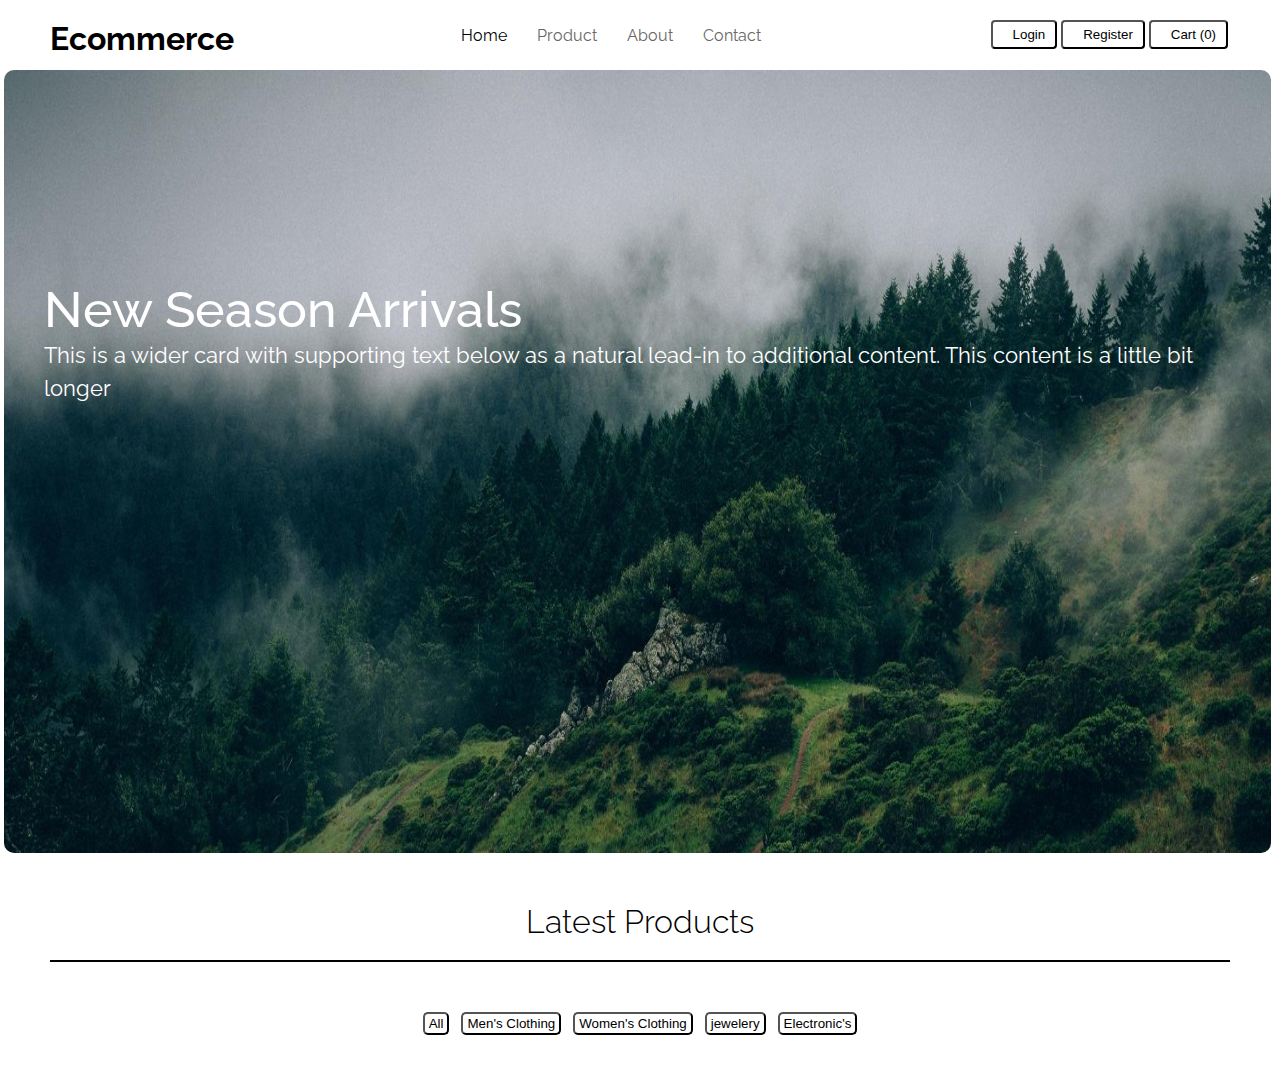
<file: index.html>
<!DOCTYPE html>
<html lang="en">
<head>
    <meta charset="UTF-8">
    <meta name="viewport" content="width=device-width, initial-scale=1.0">
    <title>Ecommerce Website</title>
    <link rel="shortcut icon" href="./images/logo.png" type="image/x-icon">
    <link rel="stylesheet" href="https://cdnjs.cloudflare.com/ajax/libs/font-awesome/6.6.0/css/all.min.css" integrity="sha512-Kc323vGBEqzTmouAECnVceyQqyqdsSiqLQISBL29aUW4U/M7pSPA/gEUZQqv1cwx4OnYxTxve5UMg5GT6L4JJg==" crossorigin="anonymous" referrerpolicy="no-referrer" />
    <link rel="stylesheet" href="index.css">
</head>
<body>
    <nav>
        <div class="logo"><h1>Ecommerce</h1></div>
        <div class="link">
            <ul>
                <li><a href="./index.html" class="home">Home</a></li>
                <li><a href="./Product/product.html">Product</a></li>
                <li><a href="./about/about.html">About</a></li>
                <li><a href="./Contact/Contact.html">Contact</a></li>
            </ul>
        </div>
        <div class="button">
            <a href="./login/login.html"><button><i class="fa-duotone fa-solid fa-arrow-right-to-bracket" style="--fa-secondary-opacity: 1;"></i>Login</button></a>
            <a href="./Register/Register.html"><button><i class="fa-solid fa-user-plus"></i>Register</button></a>
            <a href="./Cart/Cart.html"><button><i class="fa-solid fa-cart-shopping"></i><p id="cart"></p></button></a>
        </div>
    </nav>

    <nav class="mobile">
        <div class="logo"><h1>Ecommerce</h1></div>
        <div class="link">
            <ul>
                <li><a href="./index.html" class="home">Home</a></li>
                <li><a href="./Product/product.html">Product</a></li>
                <li><a href="./about/about.html">About</a></li>
                <li><a href="./Contact/Contact.html">Contact</a></li>
            </ul>
        </div>
        <div class="button">
            <a href="./login/login.html"><button><i class="fa-duotone fa-solid fa-arrow-right-to-bracket" style="--fa-secondary-opacity: 1;"></i></button></a>
            <a href="./Register/Register.html"><button><i class="fa-solid fa-user-plus"></i></button></a>
            <a href="./Cart/Cart.html"><button><i class="fa-solid fa-cart-shopping"></i><p id="cart"></p></button></a>
        </div>
    </nav>

    <div class="banner">
        <img src="./images/main.png.jpg" alt="">
        <div class="content">
            <h1>New Season Arrivals</h1>
            <p>This is a wider card with supporting text below as a natural lead-in to additional content. This content is a little bit longer</p>
        </div>
    </div>

    <h1 class="latest">Latest Products</h1>
    <div class="container">
        <div class="filter-btn">
            <button id="all">All</button>
            <button id="menBtn">Men's Clothing</button>
            <button id="womenBtn">Women's Clothing</button>
            <button id="jeweleryBtn">jewelery</button>
            <button id="electronicsBtn">Electronic's</button>
        </div>
        <div class="item-container" id="products">
        </div>
    </div>
</body>
<script src="index.js"></script>

</html>
</file>
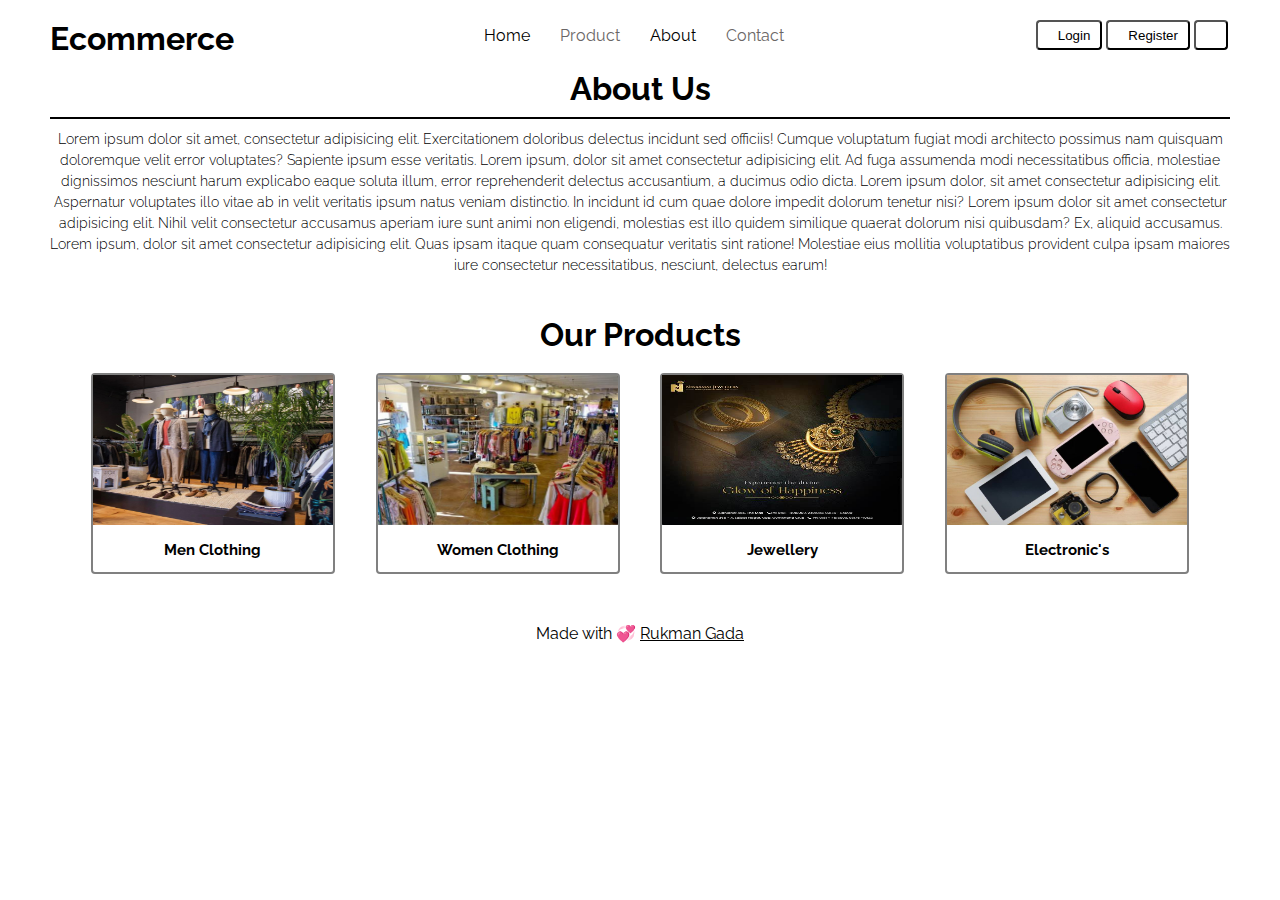
<file: about/about.html>
<!DOCTYPE html>
<html lang="en">
<head>
    <meta charset="UTF-8">
    <meta name="viewport" content="width=device-width, initial-scale=1.0">
    <title>Ecommerce Website</title>
    <link rel="shortcut icon" href="./images/logo.png" type="image/x-icon">
    <link rel="stylesheet" href="https://cdnjs.cloudflare.com/ajax/libs/font-awesome/6.6.0/css/all.min.css" integrity="sha512-Kc323vGBEqzTmouAECnVceyQqyqdsSiqLQISBL29aUW4U/M7pSPA/gEUZQqv1cwx4OnYxTxve5UMg5GT6L4JJg==" crossorigin="anonymous" referrerpolicy="no-referrer" />
    <link rel="stylesheet" href="about.css">
</head>
<body>
    <nav>
        <div class="logo"><h1>Ecommerce</h1></div>
        <div class="link">
            <ul>
                <li><a href="../index.html" class="home">Home</a></li>
                <li><a href="../Product/product.html">Product</a></li>
                <li><a href="./about.html" style="color:black">About</a></li>
                <li><a href="../Contact/Contact.html">Contact</a></li>
            </ul>
        </div>
        <div class="button">
            <a href="../login/login.html"><button><i class="fa-duotone fa-solid fa-arrow-right-to-bracket" style="--fa-secondary-opacity: 1;"></i>Login</button></a>
            <a href="../Register/Register.html"><button><i class="fa-solid fa-user-plus"></i>Register</button></a>
            <a href="../Cart/Cart.html"><button><i class="fa-solid fa-cart-shopping"></i><span id="cart"></span></button></a>
        </div>
    </nav>

    <nav class="mobile">
        <div class="logo"><h1>Ecommerce</h1></div>
        <div class="link">
            <ul>
                <li><a href="../index.html" class="home">Home</a></li>
                <li><a href="../Product/product.html">Product</a></li>
                <li><a href="./about.html">About</a></li>
                <li><a href="../Contact/Contact.html">Contact</a></li>
            </ul>
        </div>
        <div class="button">
            <a href="../login/login.html"><button><i class="fa-duotone fa-solid fa-arrow-right-to-bracket" style="--fa-secondary-opacity: 1;"></i></button></a>
            <a href="../Register/Register.html"><button><i class="fa-solid fa-user-plus"></i></button></a>
            <a href="../Cart/Cart.html"><button><i class="fa-solid fa-cart-shopping"></i><p id="cart"></p></button></a>
        </div>
    </nav>

    
    <div class="container">
        <h1>About Us</h1>
        <div class="content">
            <p>Lorem ipsum dolor sit amet, consectetur adipisicing elit. Exercitationem doloribus delectus incidunt sed officiis! Cumque voluptatum fugiat modi architecto possimus nam quisquam doloremque velit error voluptates? Sapiente ipsum esse veritatis.
                Lorem ipsum, dolor sit amet consectetur adipisicing elit. Ad fuga assumenda modi necessitatibus officia, molestiae dignissimos nesciunt harum explicabo eaque soluta illum, error reprehenderit delectus accusantium, a ducimus odio dicta.
                Lorem ipsum dolor, sit amet consectetur adipisicing elit. Aspernatur voluptates illo vitae ab in velit veritatis ipsum natus veniam distinctio. In incidunt id cum quae dolore impedit dolorum tenetur nisi?
                Lorem ipsum dolor sit amet consectetur adipisicing elit. Nihil velit consectetur accusamus aperiam iure sunt animi non eligendi, molestias est illo quidem similique quaerat dolorum nisi quibusdam? Ex, aliquid accusamus.
                Lorem ipsum, dolor sit amet consectetur adipisicing elit. Quas ipsam itaque quam consequatur veritatis sint ratione! Molestiae eius mollitia voluptatibus provident culpa ipsam maiores iure consectetur necessitatibus, nesciunt, delectus earum!
            </p>
        </div>
        <div class="product">
            <h1>Our Products</h1>
        </div>
        <div class="card-container">
            <div class="card">
                <img src="./image/men.jpg" alt="">
                <p>Men Clothing</p>
            </div>
            <div class="card">
                <img src="./image/women.jpg" alt="">
                <p>Women Clothing</p>
            </div>
            <div class="card">
                <img src="./image/jew.jpg" alt="">
                <p>Jewellery</p>
            </div>
            <div class="card">
                <img src="./image/ele.jpg" alt="">
                <p>Electronic's</p>
            </div>
        </div>
    </div>
    <footer>Made with 💞 <u>Rukman Gada</u></footer>
</body>
<script src="./about.js"></script>
</html>
</file>
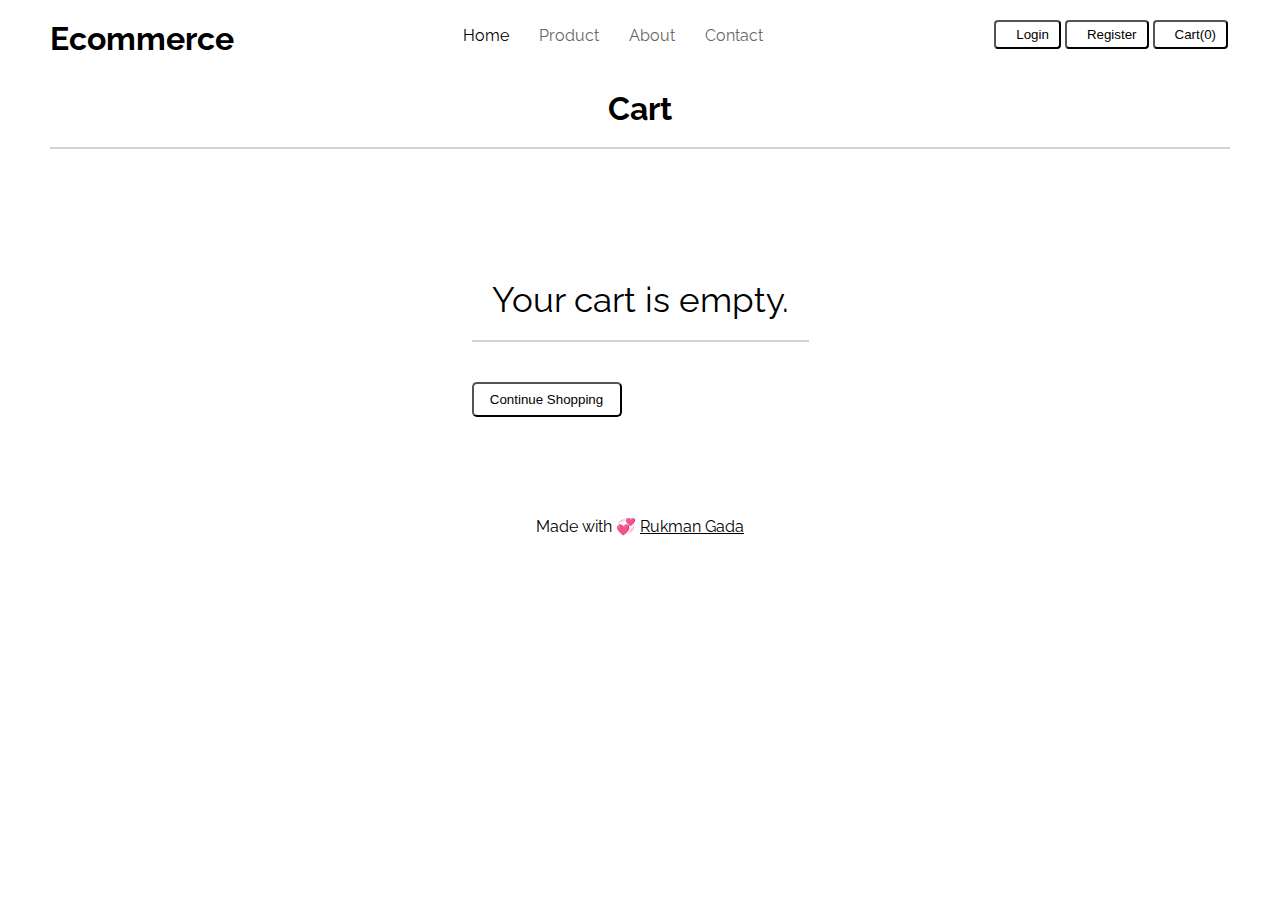
<file: Cart/Cart.html>
<!DOCTYPE html>
<html lang="en">
<head>
    <meta charset="UTF-8">
    <meta name="viewport" content="width=device-width, initial-scale=1.0">
    <title>Ecommerce Website</title>
    <link rel="shortcut icon" href="./images/logo.png" type="image/x-icon">
    <link rel="stylesheet" href="https://cdnjs.cloudflare.com/ajax/libs/font-awesome/6.6.0/css/all.min.css" integrity="sha512-Kc323vGBEqzTmouAECnVceyQqyqdsSiqLQISBL29aUW4U/M7pSPA/gEUZQqv1cwx4OnYxTxve5UMg5GT6L4JJg==" crossorigin="anonymous" referrerpolicy="no-referrer" />
    <link rel="stylesheet" href="./Cart.css">
</head>
<body>
    <nav>
        <div class="logo"><h1>Ecommerce</h1></div>
        <div class="link">
            <ul>
                <li><a href="../index.html" class="home">Home</a></li>
                <li><a href="../Product/product.html">Product</a></li>
                <li><a href="../about/about.html">About</a></li>
                <li><a href="../Contact/Contact.html">Contact</a></li>
            </ul>
        </div>
        <div class="button">
            <a href="../login/login.html"><button><i class="fa-duotone fa-solid fa-arrow-right-to-bracket" style="--fa-secondary-opacity: 1;"></i>Login</button></a>
            <a href="../Register/Register.html"><button><i class="fa-solid fa-user-plus"></i>Register</button></a>
            <a href="./Cart.html"><button><i class="fa-solid fa-cart-shopping"></i>Cart<p id="productnumber"></p></button></a>
        </div>
    </nav>

    <nav class="mobile">
        <div class="logo"><h1>Ecommerce</h1></div>
        <div class="link">
            <ul>
                <li><a href="../index.html" class="home">Home</a></li>
                <li><a href="../Product/product.html">Product</a></li>
                <li><a href="../about/about.html">About</a></li>
                <li><a href="../Contact/Contact.html">Contact</a></li>
            </ul>
        </div>
        <div class="button">
            <a href="../login/login.html"><button><i class="fa-duotone fa-solid fa-arrow-right-to-bracket" style="--fa-secondary-opacity: 1;"></i></button></a>
            <a href="../Register/Register.html"><button><i class="fa-solid fa-user-plus"></i></button></a>
            <a href="./Cart.html"><button><i class="fa-solid fa-cart-shopping"></i></button></a>
        </div>
    </nav>

    <div class="main">
        <h1>Cart</h1>
        <div class="container">
            <div id="cartItems">
            </div>
        <div id="emptyCartMessage" style="display: none;" class="empty">
            <h1>Your cart is empty.</h1>
            <a href="../index.html"><button><i class="fa-solid fa-arrow-left"></i> Continue Shopping</button></a>
            <footer>Made with 💞 <u>Rukman Gada</u></footer>
        </div>
        <div id="orderSummary" class="ordersummary">
            <h2>Order Summary</h2>
            <p>Product<span id="productnumber" style="margin-left:180px"></span><span id="productCount">(0)</span></p>
            <p>Shipping <span id="shipmentPrice" style="margin-left:172px">10.00</span></p>
            <p class="bold">Total Amount <span id="totalAmount" style="margin-left:140px">10.00</span></p>
            <a href='#'><button>Go To Checkout</button></a>
        </div> 
        </div>
    </div>

</body>
<script src="cart.js"></script>
</html>
</file>
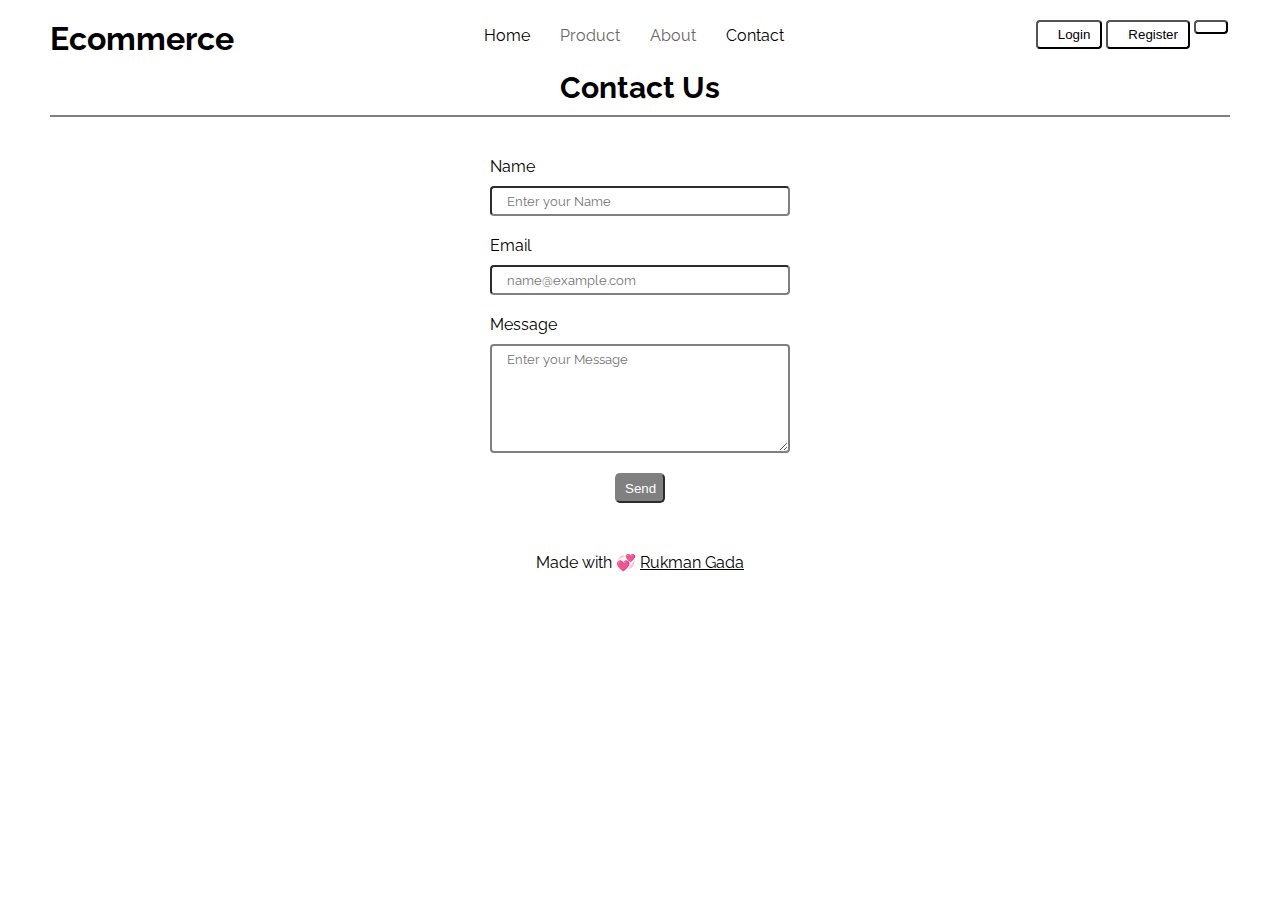
<file: Contact/Contact.html>
<!DOCTYPE html>
<html lang="en">
<head>
    <meta charset="UTF-8">
    <meta name="viewport" content="width=device-width, initial-scale=1.0">
    <title>Ecommerce Website</title>
    <link rel="shortcut icon" href="./images/logo.png" type="image/x-icon">
    <link rel="stylesheet" href="https://cdnjs.cloudflare.com/ajax/libs/font-awesome/6.6.0/css/all.min.css" integrity="sha512-Kc323vGBEqzTmouAECnVceyQqyqdsSiqLQISBL29aUW4U/M7pSPA/gEUZQqv1cwx4OnYxTxve5UMg5GT6L4JJg==" crossorigin="anonymous" referrerpolicy="no-referrer" />
    <link rel="stylesheet" href="Contact.css">
</head>
<body>
    <nav>
        <div class="logo"><h1>Ecommerce</h1></div>
        <div class="link">
            <ul>
                <li><a href="../index.html" class="home">Home</a></li>
                <li><a href="../Product/product.html">Product</a></li>
                <li><a href="../about/about.html">About</a></li>
                <li><a href="./Contact.html" style="color: black;">Contact</a></li>
            </ul>
        </div>
        <div class="button">
            <a href="../login/login.html"><button><i class="fa-duotone fa-solid fa-arrow-right-to-bracket" style="--fa-secondary-opacity: 1;"></i>Login</button></a>
            <a href="../Register/Register.html"><button><i class="fa-solid fa-user-plus"></i>Register</button></a>
            <a href="../Cart/Cart.html"><button><i class="fa-solid fa-cart-shopping"></i><span id="cart"></span></button></a>
        </div>
    </nav>

    <nav class="mobile">
        <div class="logo"><h1>Ecommerce</h1></div>
        <div class="link">
            <ul>
                <li><a href="../index.html" class="home">Home</a></li>
                <li><a href="../Product/product.html">Product</a></li>
                <li><a href="../about/about.html">About</a></li>
                <li><a href="./Contact/Contact.html">Contact</a></li>
            </ul>
        </div>
        <div class="button">
            <a href="../login/login.html"><button><i class="fa-duotone fa-solid fa-arrow-right-to-bracket" style="--fa-secondary-opacity: 1;"></i></button></a>
            <a href="../Register/Register.html"><button><i class="fa-solid fa-user-plus"></i></button></a>
            <a href="../Cart/Cart.html"><button><i class="fa-solid fa-cart-shopping"></i><p id="cart"></p></button></a>
        </div>
    </nav>

    
   <div class="heading">
    <h1>Contact Us</h1>
   </div>
    <div class="container">
        <form action="">
            <p>
                <label>Name</label>
                <input type="text" name="Name" placeholder="Enter your Name" required>
            </p>
            <p>
                <Label>Email</Label>
                <input type="Email" name="Email" placeholder="name@example.com" required>
            </p>
           <p>
            <label>Message</label>
            <textarea name="Message" id="Address" cols="25" rows="7" placeholder="Enter your Message"></textarea>
           </p>
            <div class="btn">
                <input type="button" value="Send">
            </div>
        </form>
    </div>
    <footer>Made with 💞 <u>Rukman Gada</u></footer>
</body>
<script src="./contact.js"></script>
</html>
</file>
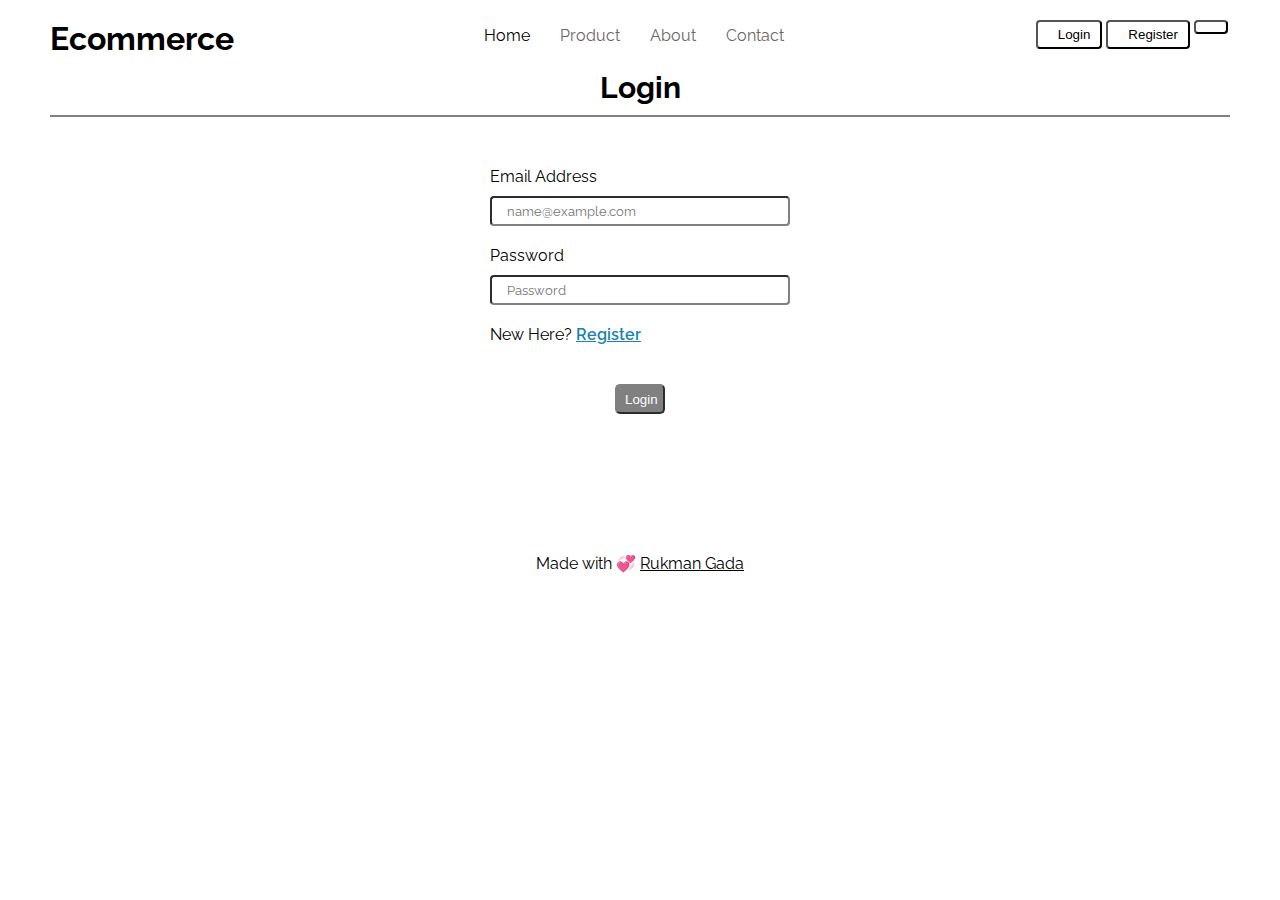
<file: login/login.html>
<!DOCTYPE html>
<html lang="en">
<head>
    <meta charset="UTF-8">
    <meta name="viewport" content="width=device-width, initial-scale=1.0">
    <title>Ecommerce Website</title>
    <link rel="shortcut icon" href="./images/logo.png" type="image/x-icon">
    <link rel="stylesheet" href="https://cdnjs.cloudflare.com/ajax/libs/font-awesome/6.6.0/css/all.min.css" integrity="sha512-Kc323vGBEqzTmouAECnVceyQqyqdsSiqLQISBL29aUW4U/M7pSPA/gEUZQqv1cwx4OnYxTxve5UMg5GT6L4JJg==" crossorigin="anonymous" referrerpolicy="no-referrer" />
    <link rel="stylesheet" href="login.css">
</head>
<body>
    <nav>
        <div class="logo"><h1>Ecommerce</h1></div>
        <div class="link">
            <ul>
                <li><a href="../index.html" class="home">Home</a></li>
                <li><a href="../Product/product.html">Product</a></li>
                <li><a href="../about/about.html">About</a></li>
                <li><a href="../Contact/Contact.html">Contact</a></li>
            </ul>
        </div>
        <div class="button">
            <a href="./login.html"><button><i class="fa-duotone fa-solid fa-arrow-right-to-bracket" style="--fa-secondary-opacity: 1;"></i>Login</button></a>
            <a href="../Register/Register.html"><button><i class="fa-solid fa-user-plus"></i>Register</button></a>
            <a href="../Cart/Cart.html"><button><i class="fa-solid fa-cart-shopping"></i><span id="cart"></span></button></a>
        </div>
    </nav>

    <nav class="mobile">
        <div class="logo"><h1>Ecommerce</h1></div>
        <div class="link">
            <ul>
                <li><a href="../index.html" class="home">Home</a></li>
                <li><a href="../Product/product.html">Product</a></li>
                <li><a href="../about/about.html">About</a></li>
                <li><a href="../Contact/Contact.html">Contact</a></li>
            </ul>
        </div>
        <div class="button">
            <a href="./login.html"><button><i class="fa-duotone fa-solid fa-arrow-right-to-bracket" style="--fa-secondary-opacity: 1;"></i></button></a>
            <a href="../Register/Register.html"><button><i class="fa-solid fa-user-plus"></i></button></a>
            <a href="../Cart/Cart.html"><button><i class="fa-solid fa-cart-shopping"></i><p id="cart"></p></button></a>
        </div>
    </nav>

   <div class="heading">
    <h1>Login</h1>
   </div>
    <div class="container">
        <form action="">
            <p>
                <label>Email Address</label>
                <input type="email" name="email" placeholder="name@example.com" required>
            </p>
            <p>
                <Label>Password</Label>
                <input type="password" name="password" placeholder="Password" required>
            </p>
            <span>New Here? <a href="../Register/Register.html">Register</a></span>
            <div class="btn">
                <input type="button" value="Login">
            </div>
        </form>
    </div>
    <footer>Made with 💞 <u>Rukman Gada</u></footer>
</body>
<script src="./login.js"></script>
</html>
</file>
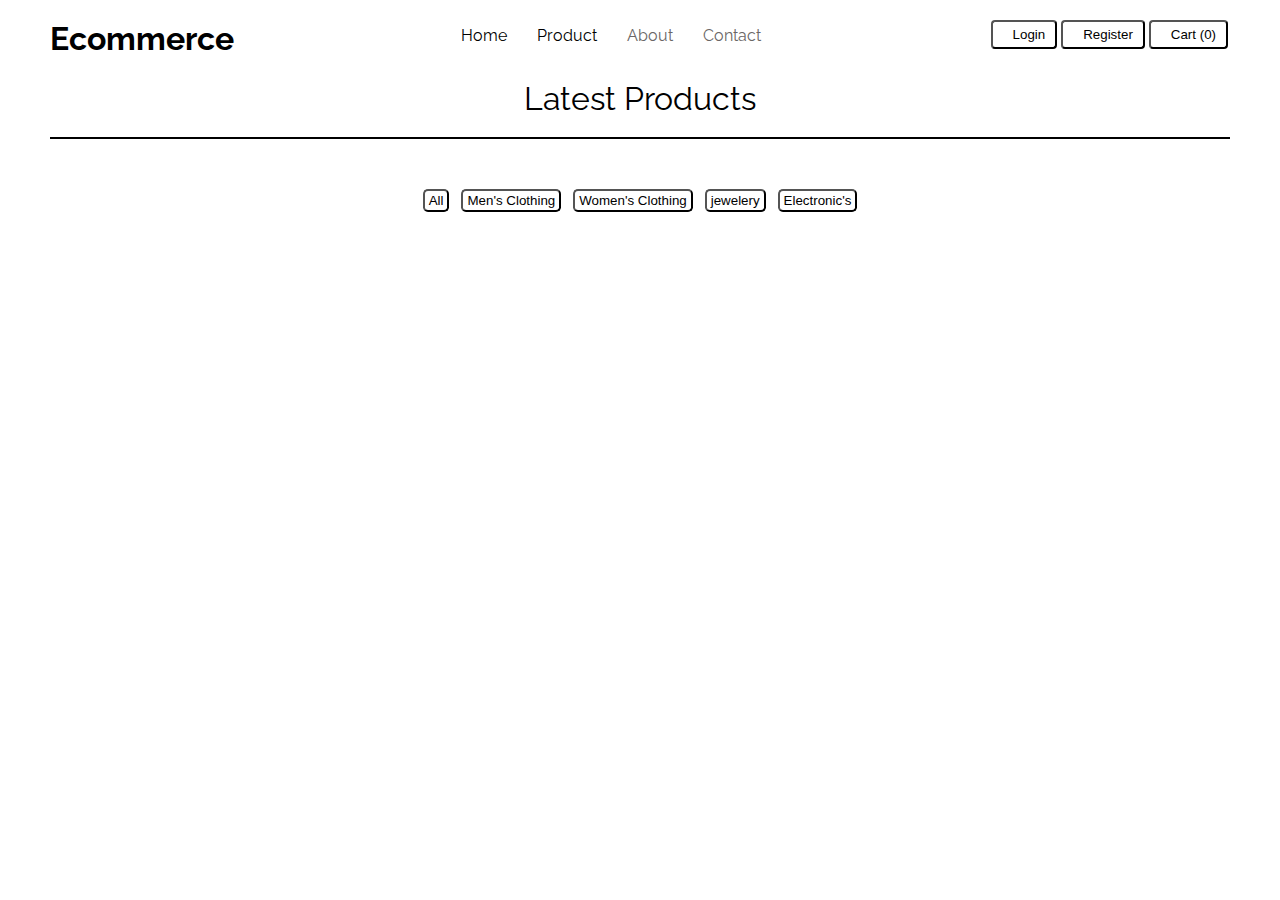
<file: Product/product.html>
<!DOCTYPE html>
<html lang="en">
<head>
    <meta charset="UTF-8">
    <meta name="viewport" content="width=device-width, initial-scale=1.0">
    <title>Ecommerce Website</title>
    <link rel="shortcut icon" href="./images/logo.png" type="image/x-icon">
    <link rel="stylesheet" href="https://cdnjs.cloudflare.com/ajax/libs/font-awesome/6.6.0/css/all.min.css" integrity="sha512-Kc323vGBEqzTmouAECnVceyQqyqdsSiqLQISBL29aUW4U/M7pSPA/gEUZQqv1cwx4OnYxTxve5UMg5GT6L4JJg==" crossorigin="anonymous" referrerpolicy="no-referrer" />
    <link rel="stylesheet" href="product.css">
</head>
<body>
    <nav>
        <div class="logo"><h1>Ecommerce</h1></div>
        <div class="link">
            <ul>
                <li><a href="../index.html" class="home">Home</a></li>
                <li><a href="./product.html" style="color: black;">Product</a></li>
                <li><a href="../about/about.html">About</a></li>
                <li><a href="../Contact/Contact.html">Contact</a></li>
            </ul>
        </div>
        <div class="button">
            <a href="../login/login.html"><button><i class="fa-duotone fa-solid fa-arrow-right-to-bracket" style="--fa-secondary-opacity: 1;"></i>Login</button></a>
            <a href="../Register/Register.html"><button><i class="fa-solid fa-user-plus"></i>Register</button></a>
            <a href="../Cart/Cart.html"><button><i class="fa-solid fa-cart-shopping"></i><p id="cart"></p></button></a>
        </div>
    </nav>

    <nav class="mobile">
        <div class="logo"><h1>Ecommerce</h1></div>
        <div class="link">
            <ul>
                <li><a href="../index.html" class="home">Home</a></li>
                <li><a href="./Product/product.html">Product</a></li>
                <li><a href="../about/about.html">About</a></li>
                <li><a href="../Contact/Contact.html">Contact</a></li>
            </ul>
        </div>
        <div class="button">
            <a href="../login/login.html"><button><i class="fa-duotone fa-solid fa-arrow-right-to-bracket" style="--fa-secondary-opacity: 1;"></i></button></a>
            <a href="../Register/Register.html"><button><i class="fa-solid fa-user-plus"></i></button></a>
            <a href="../Cart/Cart.html"><button><i class="fa-solid fa-cart-shopping"></i><p id="cart"></p></button></a>
        </div>
    </nav>

    
    <h1 class="latest">Latest Products</h1>
    <div class="container">
        <div class="filter-btn">
            <button id="all">All</button>
            <button id="menBtn">Men's Clothing</button>
            <button id="womenBtn">Women's Clothing</button>
            <button id="jeweleryBtn">jewelery</button>
            <button id="electronicsBtn">Electronic's</button>
        </div>
        <div class="item-container" id="products">

        </div>
    </div>
</body>
<script src="../index.js"></script>
</html>
</file>
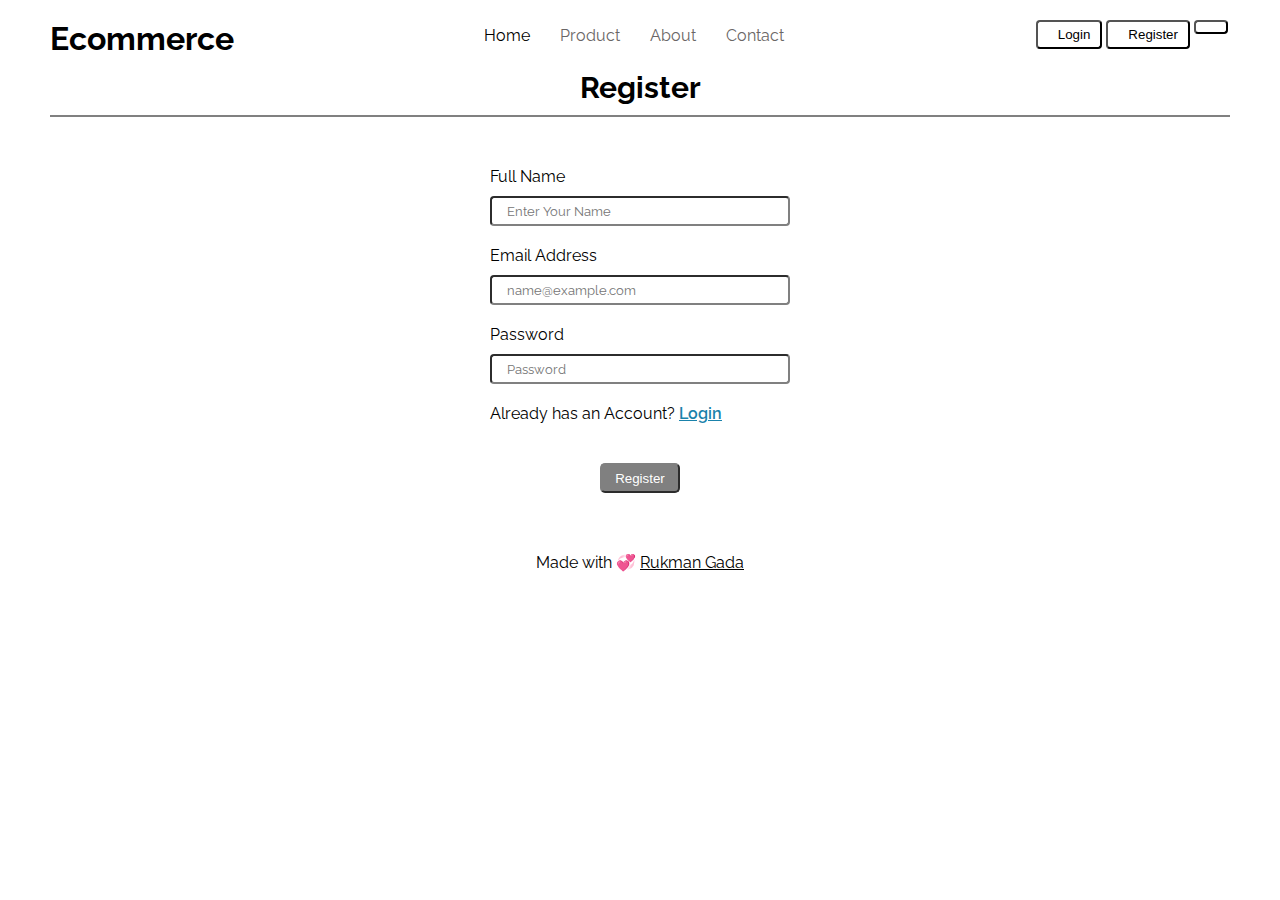
<file: Register/Register.html>
<!DOCTYPE html>
<html lang="en">
<head>
    <meta charset="UTF-8">
    <meta name="viewport" content="width=device-width, initial-scale=1.0">
    <title>Ecommerce Website</title>
    <link rel="shortcut icon" href="./images/logo.png" type="image/x-icon">
    <link rel="stylesheet" href="https://cdnjs.cloudflare.com/ajax/libs/font-awesome/6.6.0/css/all.min.css" integrity="sha512-Kc323vGBEqzTmouAECnVceyQqyqdsSiqLQISBL29aUW4U/M7pSPA/gEUZQqv1cwx4OnYxTxve5UMg5GT6L4JJg==" crossorigin="anonymous" referrerpolicy="no-referrer" />
    <link rel="stylesheet" href="Register.css">
</head>
<body>
    <nav>
        <div class="logo"><h1>Ecommerce</h1></div>
        <div class="link">
            <ul>
                <li><a href="../index.html" class="home">Home</a></li>
                <li><a href="../Product/product.html">Product</a></li>
                <li><a href="../about/about.html">About</a></li>
                <li><a href="../Contact/Contact.html">Contact</a></li>
            </ul>
        </div>
        <div class="button">
            <a href="../login/login.html"><button><i class="fa-duotone fa-solid fa-arrow-right-to-bracket" style="--fa-secondary-opacity: 1;"></i>Login</button></a>
            <a href="./Register.html"><button><i class="fa-solid fa-user-plus"></i>Register</button></a>
            <a href="../Cart/Cart.html"><button><i class="fa-solid fa-cart-shopping"></i><span id="cart"></span></button></a>
        </div>
    </nav>

    <nav class="mobile">
        <div class="logo"><h1>Ecommerce</h1></div>
        <div class="link">
            <ul>
                <li><a href="../index.html" class="home">Home</a></li>
                <li><a href="../Product/product.html">Product</a></li>
                <li><a href="../about/about.html">About</a></li>
                <li><a href="../Contact/Contact.html">Contact</a></li>
            </ul>
        </div>
        <div class="button">
            <a href="../login/login.html"><button><i class="fa-duotone fa-solid fa-arrow-right-to-bracket" style="--fa-secondary-opacity: 1;"></i></button></a>
            <a href="./Register/Register.html"><button><i class="fa-solid fa-user-plus"></i></button></a>
            <a href="../Cart/Cart.html"><button><i class="fa-solid fa-cart-shopping"></i><p id="cart"></p></button></a>
        </div>
    </nav>

   <div class="heading">
    <h1>Register</h1>
   </div>
    <div class="container">
        <form action="">
            <p>
                <label>Full Name</label>
                <input type="email" name="Name" placeholder="Enter Your Name" required>
            </p>
            <p>
                <Label>Email Address</Label>
                <input type="email" name="email" placeholder="name@example.com" required>
            </p>
            <p>
                <Label>Password</Label>
                <input type="password" name="Password" placeholder="Password" required>
            </p>
            <span>Already has an Account? <a href="../login/login.html">Login</a></span>
            <div class="btn">
                <input type="button" value="Register">
            </div>
        </form>
    </div>
    <footer>Made with 💞 <u>Rukman Gada</u></footer>
</body>
<script src="./Register.js"></script>
</html>
</file>
<file: index.css>
@import url('https://fonts.googleapis.com/css2?family=Bebas+Neue&family=Bona+Nova+SC:ital,wght@0,400;0,700;1,400&family=DynaPuff:wght@400..700&family=Itim&family=Josefin+Sans:ital,wght@0,100..700;1,100..700&family=Raleway:ital,wght@0,100..900;1,100..900&family=Rubik+Wet+Paint&display=swap');
*{
    margin: 0;
    padding: 0;
    box-sizing: border-box;
}
body{
    font-family: "Raleway", sans-serif;
    font-optical-sizing: auto;
}
/* Nav Bar Start */
nav{
    display: flex;
    justify-content: space-between;
    align-content: center;
    padding: 20px 50px;
    position: fixed;
    top: 0;
    height: 70px;
    background: white;
    width: 100%;
    z-index: 1000;
}
.mobile{
    display: none;
}
.link{
    place-content: center;
}
.link ul{
    display: flex;
}
.link ul li{
    list-style: none;
    margin: 0px 15px;
}
.link ul li a{
    text-decoration: none;
    color:#6A6666;
}
.link ul li .home{
    color: black;
}
.link ul li a:hover{
    color: black;
}
.link ul li a:active{
    color: black;
}
.button{
    display: flex;
}
.button a{
    text-decoration: none;
    color: white;
}
.button button i{
    margin-right: 10px;
}
.button button{
display: flex;
justify-content: space-evenly;
place-items: center;
margin: 0px 2px;
padding: 5px 10px;
background: white;
color: black;
border-radius: 4px;
cursor: pointer;
}
.button button:hover
{
    color: white;
    background-color: black;
}
/* nav Bar End */

.banner{
    margin-top: 70px;
    width: 100%;
    height: 87vh;
    padding: 0px 4px;
}
.banner img{
    width: 99%;
    height: 87vh;
    border-radius: 10px;
    position: absolute;
}
.content{
    position: relative;
    top: 210px;
    left: 40px;
    color: white; 
    width: fit-content;
}
.content h1{
    font-size: 50px;
    font-weight: 500;
    font-style: normal;
    width: fit-content;
}
.content p{
    font-size: 22px;
    line-height: 1.5;
    width: 90vw;
}
.latest{
    text-align: center;
    margin-top: 50px;
    font-weight: 300;
    margin-bottom: 20px;
}
.container{
    margin: 0px 50px !important;
    border-top: 2px solid black;
}
.filter-btn{
    display: flex;
    justify-content: space-between;
    place-content: center;
    margin-top: 50px;
    margin-bottom: 50px;
}
.filter-btn button{
    padding: 2px 4px;
    margin: 0px 6px;
    background-color: white;
    color: black;
    border-radius: 5px;
    cursor: pointer;
}
.filter-btn button:hover{
    background-color: black;
    color: white;
}
.item-container{
    display: grid;
    grid-template-columns: repeat(3,1fr);
    justify-content: center;
    align-items: center;
}
.items{
    width: 100%;
}
.item{
    border: 2px solid gray;
    border-radius: 8px;
    margin: 10px 10px;
}
.card{
    width: 100%;
    height: 400px;
    place-items: center;
}
.card img{
    width: 250px;
    height: 200px;
    padding: 5px 10px;
}
.title{
    font-size: 18px;
    font-weight: 700;
    text-align: center;
    padding: 5px 10px;
}
.desc{
    font-weight: 500;
    height: 75px;
    font-size: 14px;
    text-align: center;
    border-bottom: 2px solid gray;
    padding: 5px 10px;
}
.rate{
    font-family: 'Courier New', Courier, monospace;
font-weight: 700;
line-height: 2.0;
}
h2{
    border-top: 2px solid gray;
    width: 100%;
    display: flex;
    justify-content: center;
    padding-top: 15px;
}
h2 button{
    background-color: black;
    color: white;
    margin: 0px 5px;
    padding: 4px 8px;
    border-radius: 5px;
    cursor: pointer;
}
@media screen and (min-width:350px) and (max-width:450px){
    nav{
        display: none;
    }
    .mobile{

       display: flex;
       justify-content: flex-start; 
       font-size: 12px;
       align-items: center;
       padding: 2px 2px;
    }
    .mobile .link li{
        padding: 2px 2px;
        margin: 2px 5px;
    }
    .mobile .button a button{
        place-content: center;
        padding: 8px 14px;
    }
    nav h1{
        font-size: 13px;
    }
    nav button{
        font-size:7px;
        width: 5px;
        height: 12px;
        margin: 0;
        padding: 0;
    }
    .content h1{
        font-size: 20px;
    }
    .content p{
        font-size: 15px;
    }
    .latest{
        font-size: 18px;
    }
    .filter-btn{
        display: grid;
        grid-template-columns: repeat(3,1fr);
        row-gap: 5px;
    }
    .filter-btn button{
        width: auto;
        height: 25px;
        font-size: 10px;
    }
    .item-container{
        display: block;
    }
    .item-container img{
        width: 100px;
        height: 80px;
    }
    .item-container h6{
        font-size: 12px;
    }
    .item-container p{
        font-size: 10px;
    }
    .item-container h2 button{
        font-size: 8px;
        margin-bottom: 10px;
    }
    .card{
        height: 270px;
    }
}
</file>
<file: about/about.css>
@import url('https://fonts.googleapis.com/css2?family=Bebas+Neue&family=Bona+Nova+SC:ital,wght@0,400;0,700;1,400&family=DynaPuff:wght@400..700&family=Itim&family=Josefin+Sans:ital,wght@0,100..700;1,100..700&family=Raleway:ital,wght@0,100..900;1,100..900&family=Rubik+Wet+Paint&display=swap');

*{
    padding: 0;
    margin: 0;
    box-sizing: border-box;
}
body{
    font-family: "Raleway", sans-serif;
    font-optical-sizing: auto;
}
.mobile{
    display: none;
}
.about{
    color: black;
}
/* Nav Bar Start */
nav{
    display: flex;
    justify-content: space-between;
    align-content: center;
    padding: 20px 50px;
    position: fixed;
    top: 0;
    height: 70px;
    background: white;
    width: 100%;
    z-index: 1000;
}
.link{
    place-content: center;
}
.link ul{
    display: flex;
}
.link ul li{
    list-style: none;
    margin: 0px 15px;
}
.link ul li a{
    text-decoration: none;
    color:#6A6666;
}
.link ul li .home{
    color: black;
}
.link ul li a:hover{
    color: black;
}
.link ul li a:active{
    color: black;
}
.button{
    display: flex;
}
.button a{
    text-decoration: none;
    color: white;
}
.button button i{
    margin-right: 10px;
}
.button button{
    display: flex;
    justify-content: space-evenly;
    place-items: center;
    margin: 0px 2px;
    padding: 5px 10px;
    background: white;
    color: black;
    border-radius: 4px;
    height: 30px;
    width: auto;
}
.button button:hover{
    color: white;
    background-color: black;
}
.container h1{
    text-align: center;
    margin-top: 70px;
    margin-bottom: 10px;
}
.product h1{
    text-align: center;
    margin-top: 40px;
    margin-bottom: 20px;
}
.content{
    border-top: 2px solid black; 
    margin: 0px 50px;
}
p{
    margin-top: 10px;
    margin-bottom: 10px;
    text-align: center;
    color: black;
    line-height: 1.5;
    font-weight: 300;
    font-size: 14px;
}
.card-container{
    display: flex;
    justify-content: space-evenly;
    place-items: center;
    padding: 0px 50px;
}
.card{
    border: 2px solid gray;
    border-radius: 4px;
    cursor: pointer;
}
.card p{
    font-size: 15px;
    font-weight: 700;
}
.card-container img{
    width: 240px;
    height: 150px;
}
footer{
    margin-top: 50px;
    text-align: center;
    margin-bottom: 50px;
}
@media screen and (min-width:350px) and (max-width:450px){
    nav{
        display: none;
    }
    .mobile{
        display: flex;
        justify-content: flex-start; 
        font-size: 12px;
        align-items: center;
        padding: 2px 2px;
     }
     .mobile .link li{
         padding: 2px 2px;
         margin: 2px 5px;
     }
    .mobile .button a button{
        place-content: center;
        padding: 8px 14px;
        height: 5px;
        width: 5px;
        font-size: 8px;
    }
    nav h1{
        font-size: 13px;
    }
    h1{
        font-size: 18px;
    }
    .content p{
        font-size: 12px;
    }
    .card-container{
        display: grid;
        row-gap: 10px;
    }
    .cart-item{
        margin: 0;
    }
}
</file>
<file: Cart/Cart.css>
@import url('https://fonts.googleapis.com/css2?family=Bebas+Neue&family=Bona+Nova+SC:ital,wght@0,400;0,700;1,400&family=DynaPuff:wght@400..700&family=Itim&family=Josefin+Sans:ital,wght@0,100..700;1,100..700&family=Raleway:ital,wght@0,100..900;1,100..900&family=Rubik+Wet+Paint&display=swap');
*{
    margin: 0;
    padding: 0;
    box-sizing: border-box;
}
body{
    font-family: "Raleway", sans-serif;
    font-optical-sizing: auto;
}
.mobile{
    display: none;
}
/* Nav Bar Start */
nav{
    display: flex;
    justify-content: space-between;
    align-content: center;
    padding: 20px 50px;
    position: fixed;
    top: 0;
    height: 70px;
    background: white;
    width: 100%;
    z-index: 1000;
}
.link{
    place-content: center;
}
.link ul{
    display: flex;
}
.link ul li{
    list-style: none;
    margin: 0px 15px;
}
.link ul li a{
    text-decoration: none;
    color:#6A6666;
}
.link ul li .home{
    color: black;
}
.link ul li a:hover{
    color: black;
}
.link ul li a:active{
    color: black;
}
.button{
    display: flex;
}
.button a{
    text-decoration: none;
    color: white;
}
.button button i{
    margin-right: 10px;
}
.button button{
display: flex;
justify-content: space-evenly;
place-items: center;
margin: 0px 2px;
padding: 5px 10px;
background: white;
color: black;
border-radius: 4px;
}
.button button:hover{
    color: white;
    background-color: black;
}
/* nav Bar End */

.main{
    padding: 0px 50px;
}
 .main h1{
    margin-top: 70px;
    text-align: center;
    margin-bottom: 40px;
    padding: 20px 20px;
    border-bottom: 2px solid lightgray;
 }
#cart {
    padding: 10px 20px;
    background-color: #f0f0f0;
    border: 1px solid #ccc;
    cursor: pointer;
}

#products, #cartItems {
    display: grid;
}
.product, .cart-item {
    border: 1px solid #ccc;
    padding: 10px;
    margin-left: 5%;
    width: 150px;
}

.product h2, .cart-item h2 {
    font-size: 1.2em;
    margin-bottom: 10px;
}

.product p, .cart-item p {
    margin: 5px 0;
}

.product img, .cart-item img {
    width: 50pxx;
    height: 50px;
    margin: 10px 10px;
}
.card{
    display: flex;
    justify-content: space-around;
    align-items: center;
}
.cart-item{
    width: 700px; 
}
.title{
    margin-left: 50px;
    text-align: left;
    width: 300px;
    font-size: 12px;
}
.card h2{
    display: grid;
    grid-template-columns: repeat(3,1fr);
    column-gap: 50px;
    height: fit-content;
    justify-content: center;
    align-items: center;
}
.card button{
    border: none;
    background-color: white;
    font-size: 25px;
    margin-right: 10px;
    cursor: pointer;
}
.empty{
    display: grid;
    place-items: center;
}
.empty h1{
    font-size: 35px;
    font-weight: 400;
}
.empty a button{
    width: 150px;
    height:35px;
    background-color: white;
    border-radius: 5px;    
}
.empty a button:hover{
    background-color: black;
    color: white;
}
footer{
    margin-top: 100px;
    text-align: center;
    margin-bottom: 50px;
}
.ordersummary p{
    font-family: 'Times New Roman', Times, serif;
}
.ordersummary{
    margin-left: 5%;
    border: 1px solid #ccc;
    padding: 2px 14px;
    width: 300px;
    height: 200px;
}
.ordersummary h2{
    border-bottom: 1px solid #ccc;
    padding: 10px;
    font-size: 20px;
}
.ordersummary p{
    font-size: 12px;
    margin: 10px 0px;
}
.container{
    display: flex;
    justify-content: center;
}
.heading{
    margin-left: 5%;
    font-size: 20px;
    border: 1px solid #ccc;
    padding: 10px;
    width: 100%;
    place-content: center;
}
.ordersummary .bold{
    font-weight: 900;
}
.ordersummary a button{
    width: 270px;
    height: auto;
    border-radius: 5px;
    background-color: black;
    color: white;
    margin-top: 20px;
    font-size: 15px;
    padding: 4px 8px;
}
.ordersummary a button:hover{
    background-color: white;
    color: black;
}
.list-item-count{
    display: grid;
    place-items: center;
    font-weight: 700;
}
.counter-count{
    font-family: 'Times New Roman', Times, serif;
    display: flex !important;
    font-weight: 500;
    font-size: 15px;
}
.counters{
    font-weight: 900;
}
@media screen and (min-width:350px) and (max-width:450px){
    nav{
        display: none;
    }
    .mobile{
        display: flex;
        justify-content: flex-start; 
        font-size: 12px;
        align-items: center;
        padding: 2px 2px;
     }
     .mobile .link li{
         padding: 2px 2px;
         margin: 2px 5px;
     }
    .mobile .button a button{
        place-content: center;
        padding: 8px 14px;
        height: 5px;
        width: 5px;
        font-size: 8px;
    }
    nav h1{
        font-size: 13px;
    }
    nav button{
        font-size: 7px;
        padding: 4px 4px;
        width: 10px;
        height: 10px;
    }
    .cart-item{
        width: 320px; 
    }
    .title{
        font-size: 10px;
        width: 100px;
    }
    .container{
        display: grid;
        row-gap: 10px;
    }
    .ordersummary{
        width: 320px;
    }
    h1{
        font-size: 15px;
    }
    .ordersummary h2{
        font-size: 14px;
    }
    .heading{
        font-size: 15px;
    }
    .card h2{
        font-size: 10px;
        margin-left: 20px;
        column-gap: 5px;
    }
    .card h2 button{
        font-size: 10px;
    }
    .empty h1{
        font-size: 25px;
    }
    .empty button i{
        font-size: 10px;
        width: auto;
    }
    footer{
        font-size: 12px;
    }
    .counter-count{
        display: flex !important;
        font-weight: 600;
        font-size: 10px;
    }


}
</file>
<file: Contact/Contact.css>
@import url('https://fonts.googleapis.com/css2?family=Bebas+Neue&family=Bona+Nova+SC:ital,wght@0,400;0,700;1,400&family=DynaPuff:wght@400..700&family=Itim&family=Josefin+Sans:ital,wght@0,100..700;1,100..700&family=Raleway:ital,wght@0,100..900;1,100..900&family=Rubik+Wet+Paint&display=swap');
*{
    margin: 0;
    padding: 0;
    box-sizing: border-box;
}
body{
    font-family: "Raleway", sans-serif;
    font-optical-sizing: auto;
    overflow-y: scroll;
}
.contact{
    color: rgb(92, 15, 15);
}
.mobile{
    display: none;
}
/* Nav Bar Start */
nav{
    display: flex;
    justify-content: space-between;
    align-content: center;
    padding: 20px 50px;
    position: fixed;
    top: 0;
    height: 70px;
    background: white;
    width: 100%;
    z-index: 1000;
}
.link{
    place-content: center;
}
.link ul{
    display: flex;
}
.link ul li{
    list-style: none;
    margin: 0px 15px;
}
.link ul li a{
    text-decoration: none;
    color:#6A6666;
}
.link ul li .home{
    color: black;
}
.link ul li a:hover{
    color: black;
}
.button{
    display: flex;
}
.button a{
    text-decoration: none;
    color: white;
}
.button button i{
    margin-right: 10px;
}
.button button{
    display: flex;
    justify-content: space-evenly;
    place-items: center;
    margin: 0px 2px;
    padding: 5px 10px;
    background: white;
    color: black;
    border-radius: 4px;
    cursor: pointer;
}
.button button:hover{
    color: white;
    background-color: black;
}
/*Nav Bar End*/
.heading{
    margin-top: 70px;
}
.heading h1{
    text-align: center;
    font-size: 30px;
    font-weight: 700;
    margin-bottom: 10px;
}
.container{
    border-top: 2px solid gray;
    display: grid;
    place-content: center;
    margin: 0px 50px;
}
form{
    width: 300px;
    display: grid;
    grid-template-columns: repeat(1,1fr);
    margin-top: 40px;
    row-gap: 10px;
}
form p{
    display:grid;
    row-gap: 10px;
    margin-bottom: 10px;
}
form input{
    border-radius: 4px;
    height: 30px;
    border-color: gray;
}
form textarea{
    border-radius: 4px;
    border: 2px solid gray;
    height: auto;
}
form input::placeholder{
    padding-left: 15px;
    font-family: "Raleway", sans-serif;
    font-optical-sizing: auto;
}
form textarea::placeholder{
    padding-left: 15px;
    padding-top: 5px;
    font-family: "Raleway", sans-serif;
    font-optical-sizing: auto;
}
form .btn{
    display: grid;
    place-items: center;
}
.btn input{
    width: 50px;
    padding: 4px 8px;
    border-radius: 5px;
    background-color: gray;
    color: white;
    cursor: pointer;
}
footer{
    margin-top: 50px;
    text-align: center;
    margin-bottom: 50px;
}
@media screen and (min-width:350px) and (max-width:450px){
    nav{
        display: none;
    }
    .mobile{
        display: flex;
        justify-content: flex-start; 
        font-size: 12px;
        align-items: center;
        padding: 2px 2px;
     }
     .mobile .link li{
         padding: 2px 2px;
         margin: 2px 5px;
     }
    nav h1{
        font-size: 13px;
    }
    nav button{
        font-size: 7px;
        padding: 4px 4px;
        width: 10px;
        height: 10px;
    }
    .mobile .button a button{
        place-content: center;
        padding: 8px 14px;
        height: 5px;
        width: 5px;
        font-size: 8px;
    }
    .heading h1{
        font-size: 15px;
    }
    label{
        font-size: 12px;
    }
    ::placeholder{
        font-size: 12px;
    }
    footer{
        font-size: 12px;
    }
}
</file>
<file: login/login.css>
@import url('https://fonts.googleapis.com/css2?family=Bebas+Neue&family=Bona+Nova+SC:ital,wght@0,400;0,700;1,400&family=DynaPuff:wght@400..700&family=Itim&family=Josefin+Sans:ital,wght@0,100..700;1,100..700&family=Raleway:ital,wght@0,100..900;1,100..900&family=Rubik+Wet+Paint&display=swap');
*{
    margin: 0;
    padding: 0;
    box-sizing: border-box;
}
body{
    font-family: "Raleway", sans-serif;
    font-optical-sizing: auto;
    overflow-y: scroll;
}
.contact{
    color: rgb(92, 15, 15);
}
.mobile{
    display: none;
}
/* Nav Bar Start */
nav{
    display: flex;
    justify-content: space-between;
    align-content: center;
    padding: 20px 50px;
    position: fixed;
    top: 0;
    height: 70px;
    background: white;
    width: 100%;
    z-index: 1000;
}
.link{
    place-content: center;
}
.link ul{
    display: flex;
}
.link ul li{
    list-style: none;
    margin: 0px 15px;
}
.link ul li a{
    text-decoration: none;
    color:#6A6666;
}
.link ul li .home{
    color: black;
}
.link ul li a:hover{
    color: black;
}
.button{
    display: flex;
}
.button a{
    text-decoration: none;
    color: white;
}
.button button i{
    margin-right: 10px;
}
.button button{
    display: flex;
    justify-content: space-evenly;
    place-items: center;
    margin: 0px 2px;
    padding: 5px 10px;
    background: white;
    color: black;
    border-radius: 4px;
}
.button button:hover{
    color: white;
    background-color: black;
}
/*Nav Bar End*/
.heading{
    margin-top: 70px;
}
.heading h1{
    text-align: center;
    font-size: 30px;
    font-weight: 700;
    margin-bottom: 10px;
}
.container{
    border-top: 2px solid gray;
    display: grid;
    place-content: center;
    margin: 0px 50px;
}
form{
    width: 300px;
    display: grid;
    grid-template-columns: repeat(1,1fr);
    margin-top: 50px;
    row-gap: 10px;
}
form a{
    color: rgb(26, 130, 171);
    font-weight: 600;
}
form p{
    display:grid;
    row-gap: 10px;
    margin-bottom: 10px;
}
form input{
    border-radius: 4px;
    height: 30px;
    border-color: gray;
}
form textarea{
    border-radius: 4px;
    border: 2px solid gray;
    height: auto;
}
form input::placeholder{
    padding-left: 15px;
    font-family: "Raleway", sans-serif;
    font-optical-sizing: auto;
}
form textarea::placeholder{
    padding-left: 15px;
    padding-top: 5px;
    font-family: "Raleway", sans-serif;
    font-optical-sizing: auto;
}
form .btn{
    display: grid;
    place-items: center;
    margin-top: 30px;
}
.btn input{
    width: 50px;
    padding: 4px 8px;
    border-radius: 5px;
    background-color: gray;
    color: white;
}
footer{
    margin-top: 140px;
    text-align: center;
    margin-bottom: 50px;
}
@media screen and (min-width:350px) and (max-width:450px){
    nav{
        display: none;
    }
    .mobile{
        display: flex;
        justify-content: flex-start; 
        font-size: 12px;
        align-items: center;
        padding: 2px 2px;
     }
     .mobile .link li{
         padding: 2px 2px;
         margin: 2px 5px;
     }
     .mobile .button a button{
         place-content: center;
         padding: 8px 14px;
     }
    nav h1{
        font-size: 13px;
    }
    nav button{
        font-size: 7px;
        padding: 4px 4px;
        width: 10px;
        height: 10px;
    }
    .heading h1{
        font-size: 15px;
    }
    label{
        font-size: 12px;
    }
    ::placeholder{
        font-size: 12px;
    }
    span{
        font-size: 12px;
    }
    footer{
        font-size: 12px;
    }
}
</file>
<file: Product/product.css>
@import url('https://fonts.googleapis.com/css2?family=Bebas+Neue&family=Bona+Nova+SC:ital,wght@0,400;0,700;1,400&family=DynaPuff:wght@400..700&family=Itim&family=Josefin+Sans:ital,wght@0,100..700;1,100..700&family=Raleway:ital,wght@0,100..900;1,100..900&family=Rubik+Wet+Paint&display=swap');
*{
    margin: 0;
    padding: 0;
    box-sizing: border-box;
}
body{
    font-family: "Raleway", sans-serif;
    font-optical-sizing: auto;
}
.mobile{
    display: none;
}
/* Nav Bar Start */
nav{
    display: flex;
    justify-content: space-between;
    align-content: center;
    padding: 20px 50px;
    position: fixed;
    top: 0;
    height: 70px;
    background: white;
    width: 100%;
    z-index: 1000;
}
.link{
    place-content: center;
}
.link ul{
    display: flex;
}
.link ul li{
    list-style: none;
    margin: 0px 15px;
}
.link ul li a{
    text-decoration: none;
    color:#6A6666;
}
.link ul li .home{
    color: black;
}
.link ul li a:hover{
    color: black;
}
.link ul li a:active{
    color: black;
}
.button{
    display: flex;
}
.button a{
    text-decoration: none;
    color: white;
}
.button button i{
    margin-right: 10px;
}
.button button{
display: flex;
justify-content: space-evenly;
place-items: center;
margin: 0px 2px;
padding: 5px 10px;
background: white;
color: black;
border-radius: 4px;
cursor: pointer;
}
.button button:hover{
    color: white;
    background-color: black;
}
/* nav Bar End */

.latest{
    text-align: center;
    margin-top: 80px;
    font-weight: 400;
    margin-bottom: 20px;
}
.container{
    margin: 0px 50px !important;
    border-top: 2px solid black;
}
.filter-btn{
    display: flex;
    justify-content: space-between;
    place-content: center;
    margin-top: 50px;
    margin-bottom: 50px;
}
.filter-btn button{
    padding: 2px 4px;
    margin: 0px 6px;
    background-color: white;
    color: black;
    border-radius: 5px;
    cursor: pointer;
}
.filter-btn button:hover{
    background-color: black;
    color: white;
}
.item-container{
    display: grid;
    grid-template-columns: repeat(3,1fr);
    justify-content: center;
    align-items: center;
}
.item{
    border: 2px solid gray;
    margin: 10px 10px;
}
.card{
    width: 100%;
    height: 400px;
    place-items: center;
}
.card img{
    width: 250px;
    height: 200px;
    padding: 5px 10px;
}
.title{
    font-size: 18px;
    font-weight: 700;
    text-align: center;
    padding: 5px 10px;
}
.desc{
    font-weight: 500;
    height: 75px;
    font-size: 14px;
    text-align: center;
    border-bottom: 2px solid gray;
    padding: 5px 10px;
}
.rate{
    font-family: 'Courier New', Courier, monospace;
font-weight: 700;
line-height: 2.0;
}
h2{
    border-top: 2px solid gray;
    width: 100%;
    display: flex;
    justify-content: center;
    padding-top: 20px;
}
h2 button{
    background-color: black;
    color: white;
    margin: 0px 5px;
    padding: 4px 8px;
    border-radius: 5px;
    cursor: pointer;
}
@media screen and (min-width:350px) and (max-width:450px){
    nav{
        display: none;
    }
    .mobile{
        display: flex;
        justify-content: flex-start; 
        font-size: 12px;
        align-items: center;
        padding: 2px 2px;
     }
     .mobile .link li{
         padding: 2px 2px;
         margin: 2px 5px;
     }
    nav h1{
        font-size: 13px;
    }
        .mobile .button a button{
        place-content: center;
        padding: 8px 14px;
        height: 5px;
        width: 5px;
        font-size: 8px;
    }
    .latest{
        font-size: 18px;
    }
    .filter-btn{
        display: grid;
        grid-template-columns: repeat(3,1fr);
        row-gap: 5px;
    }
    .filter-btn button{
        width: auto;
        height: 25px;
        font-size: 10px;
    }
    .item-container{
        display: block;
    }
    .item-container img{
        width: 100px;
        height: 80px;
    }
    .item-container h6{
        font-size: 12px;
    }
    .item-container p{
        font-size: 10px;
    }
    .item-container h2 button{
        font-size: 8px;
        margin-bottom: 10px;
    }
    .card{
        height: auto;
    }

}
</file>
<file: Register/Register.css>
@import url('https://fonts.googleapis.com/css2?family=Bebas+Neue&family=Bona+Nova+SC:ital,wght@0,400;0,700;1,400&family=DynaPuff:wght@400..700&family=Itim&family=Josefin+Sans:ital,wght@0,100..700;1,100..700&family=Raleway:ital,wght@0,100..900;1,100..900&family=Rubik+Wet+Paint&display=swap');
*{
    margin: 0;
    padding: 0;
    box-sizing: border-box;
}
body{
    font-family: "Raleway", sans-serif;
    font-optical-sizing: auto;
    overflow-y: scroll;
}
.mobile{
    display: none;
}
.contact{
    color: rgb(92, 15, 15);
}
/* Nav Bar Start */
nav{
    display: flex;
    justify-content: space-between;
    align-content: center;
    padding: 20px 50px;
    position: fixed;
    top: 0;
    height: 70px;
    background: white;
    width: 100%;
    z-index: 1000;
}
.link{
    place-content: center;
}
.link ul{
    display: flex;
}
.link ul li{
    list-style: none;
    margin: 0px 15px;
}
.link ul li a{
    text-decoration: none;
    color:#6A6666;
}
.link ul li .home{
    color: black;
}
.link ul li a:hover{
    color: black;
}
.button{
    display: flex;
}
.button a{
    text-decoration: none;
    color: white;
}
.button button i{
    margin-right: 10px;
}
.button button{
    display: flex;
    justify-content: space-evenly;
    place-items: center;
    margin: 0px 2px;
    padding: 5px 10px;
    background: white;
    color: black;
    border-radius: 4px;
}
.button button:hover{
    color: white;
    background-color: black;
}
/*Nav Bar End*/
.heading{
    margin-top: 70px;
}
.heading h1{
    text-align: center;
    font-size: 30px;
    font-weight: 700;
    margin-bottom: 10px;
}
.container{
    border-top: 2px solid gray;
    display: grid;
    place-content: center;
    margin: 0px 50px;
}
form{
    width: 300px;
    display: grid;
    grid-template-columns: repeat(1,1fr);
    margin-top: 50px;
    row-gap: 10px;
}
form a{
    color: rgb(26, 130, 171);
    font-weight: 600;
}
form p{
    display:grid;
    row-gap: 10px;
    margin-bottom: 10px;
}
form input{
    border-radius: 4px;
    height: 30px;
    border-color: gray;
}
form textarea{
    border-radius: 4px;
    border: 2px solid gray;
    height: auto;
}
form input::placeholder{
    padding-left: 15px;
    font-family: "Raleway", sans-serif;
    font-optical-sizing: auto;
}
form textarea::placeholder{
    padding-left: 15px;
    padding-top: 5px;
    font-family: "Raleway", sans-serif;
    font-optical-sizing: auto;
}
form .btn{
    display: grid;
    place-items: center;
    margin-top: 30px;
}
.btn input{
    width: 80px;
    padding: 4px 8px;
    border-radius: 5px;
    background-color: gray;
    color: white;
}
footer{
    margin-top: 60px;
    text-align: center;
    margin-bottom: 50px;
}
@media screen and (min-width:350px) and (max-width:450px){
    nav{
        display: none;
    }
    .mobile{
        display: flex;
        justify-content: flex-start; 
        font-size: 12px;
        align-items: center;
        padding: 2px 2px;
     }
     .mobile .link li{
         padding: 2px 2px;
         margin: 2px 5px;
     }
    .mobile .button a button{
        place-content: center;
        padding: 8px 14px;
        height: 5px;
        width: 5px;
        font-size: 8px;
    }
    nav h1{
        font-size: 13px;
    }
    nav button{
        font-size: 7px;
        padding: 4px 4px;
        width: 10px;
        height: 10px;
    }
    .heading h1{
        font-size: 15px;
    }
    label{
        font-size: 12px;
    }
    ::placeholder{
        font-size: 12px;
    }
    span{
        font-size: 12px;
    }
    footer{
        font-size: 12px;
    }
}
</file>
